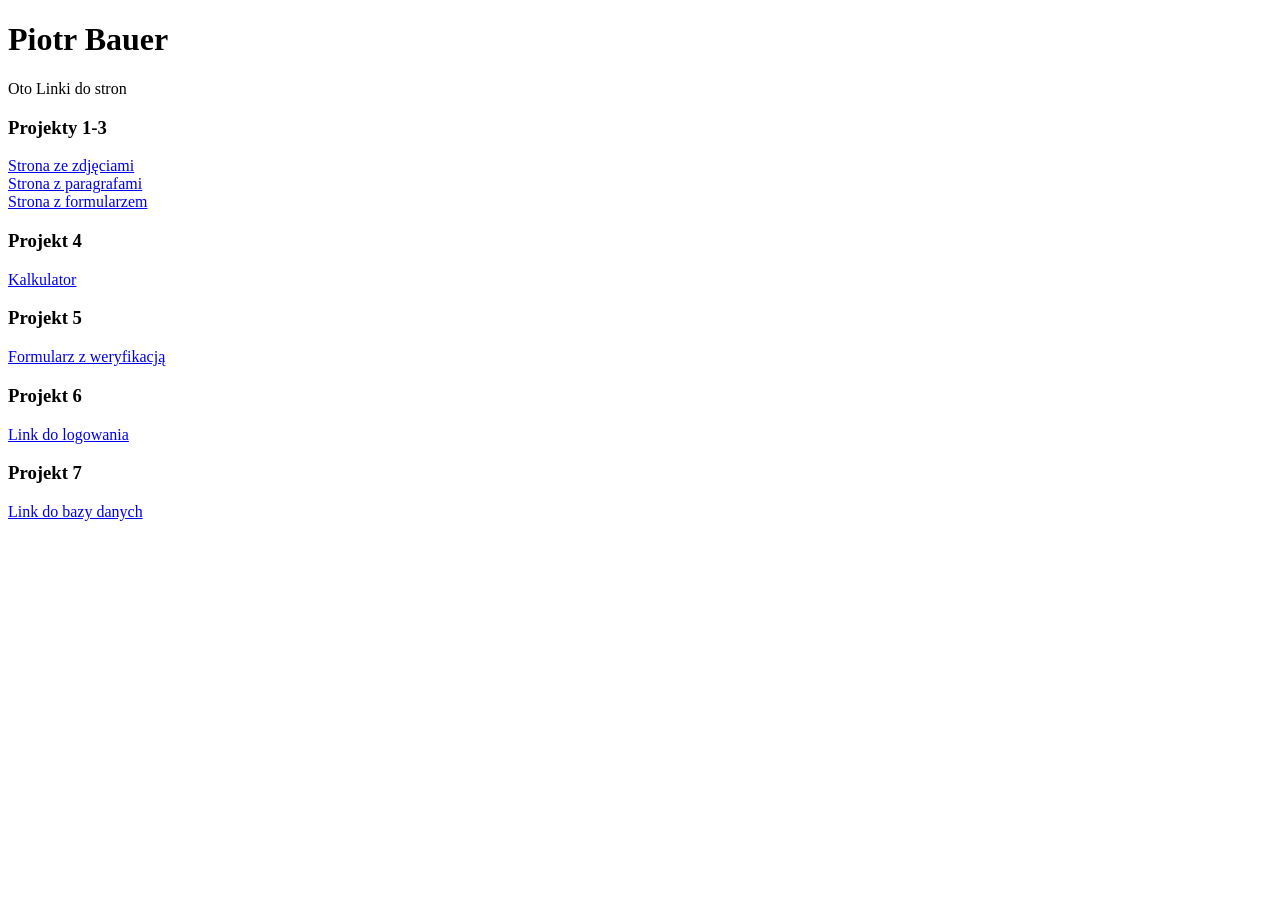
<file: index.html>
<!DOCTYPE html>
<html lang="pl">
<head>
  <meta charset="UTF-8" />
  <title>My Pictures</title>
  <style>
    table {
      margin: auto; /* center the table */
    }
    td {
      text-align: center;
      padding: 10px;
    }
    img {
      max-width: 100%;
      height: auto;
    }
  </style>
</head>
<body>
    <header>
        <h1>
            Piotr Bauer
        </h1>
        <p>
            Oto Linki do stron
        </p>
    </header>
    <h3>
        Projekty 1-3
    </h3>
    <a href="Projekty1-3/zdjecia.html">Strona ze zdjęciami</a>
    <br>
  <a href="Projekty1-3/paragrafy.html">Strona z paragrafami</a>
  <br>
  <a href="Projekty1-3/formularz.html">Strona z formularzem</a>
  <h3>
      Projekt 4
  </h3>
  <a href="pr4/kalkulator.html">Kalkulator</a>
  <h3>
      Projekt 5
  </h3>
  <a href="pr5/formularz.html">Formularz z weryfikacją</a>

  <h3>
    Projekt 6
  </h3>
  <a href="pr6/index.php">Link do logowania</a>
  
  <h3>
    Projekt 7
  </h3>
  <a href="pr7/index.php">Link do bazy danych</a></a>
</body>
</html>
</file>
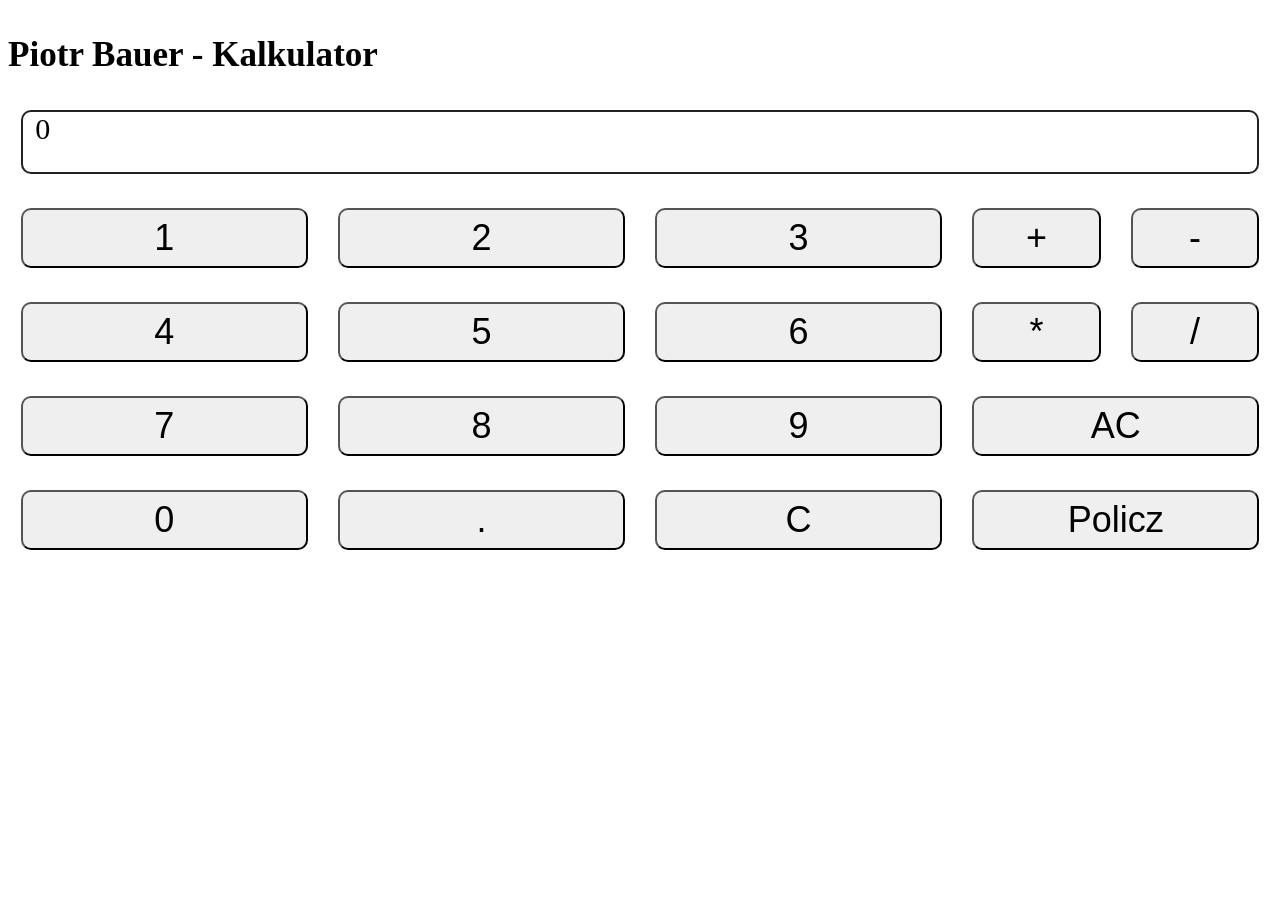
<file: pr4/kalkulator.html>
<!DOCTYPE html>
<html>
    <head>
        <title>Projekt 4 - Kalkulator</title>
    </head>

    <link rel="stylesheet" href="style.css">
    <script src="functions.js"></script>

    <body>

        <H3>
            Piotr Bauer - Kalkulator
        </H3>

        <div>
            <div>
                <div class="resultbox">
                    <div id="result" style="height: 60px;"></div>
                </div>
            </div>
            
            <br>
    
            <div class="numpad">
                <div style="width: 100%;">
                    <button name="1" onclick="wpisz(this)">1</button>
                    <br>
                    <br>
                    <button name="4" onclick="wpisz(this)">4</button>
                    <br>
                    <br>
                    <button name="7" onclick="wpisz(this)">7</button>
                    <br>
                    <br>
                    <button name="0" onclick="wpisz(this)">0</button>
                </div>
                <div style="width: 100%;">
                    <button name="2" onclick="wpisz(this)">2</button>
                    <br>
                    <br>
                    <button name="5" onclick="wpisz(this)">5</button>
                    <br>
                    <br>
                    <button name="8" onclick="wpisz(this)">8</button>
                    <br>
                    <br>
                    <button name="." onclick="wpisz(this)">.</button>
                </div>
                <div style="width: 100%;">
                    <button name="3" onclick="wpisz(this)">3</button>
                    <br>
                    <br>
                    <button name="6" onclick="wpisz(this)">6</button>
                    <br>
                    <br>
                    <button name="9" onclick="wpisz(this)">9</button>
                    <br>
                    <br>
                    <button onclick="usun()">C</button>
                </div>
                <div>
                    <div style="width: 100%; columns: 2;">
                        <div>
                            <button name="+" onclick="wpisz(this)">+</button>
                            <br>
                            <br>
                            <button name="*" onclick="wpisz(this)">*</button>
                        </div>
                        <div>
                            <button name="-" onclick="wpisz(this)">-</button>
                            <br>
                            <br>
                            <button name="/" onclick="wpisz(this)">/</button>
                        </div>
                    </div>
                    <br>
                    <div>
                        <button onclick="czyscz()">AC</button>
                    </div>
                    <br>
                    <div>
                        <button onclick="policz()">Policz</button>
                    </div>
                </div>
            </div>
            
        </div>
        
        <br>

        <script>
            eval(init())
        </script>
        
    </body>

</html>
</file>
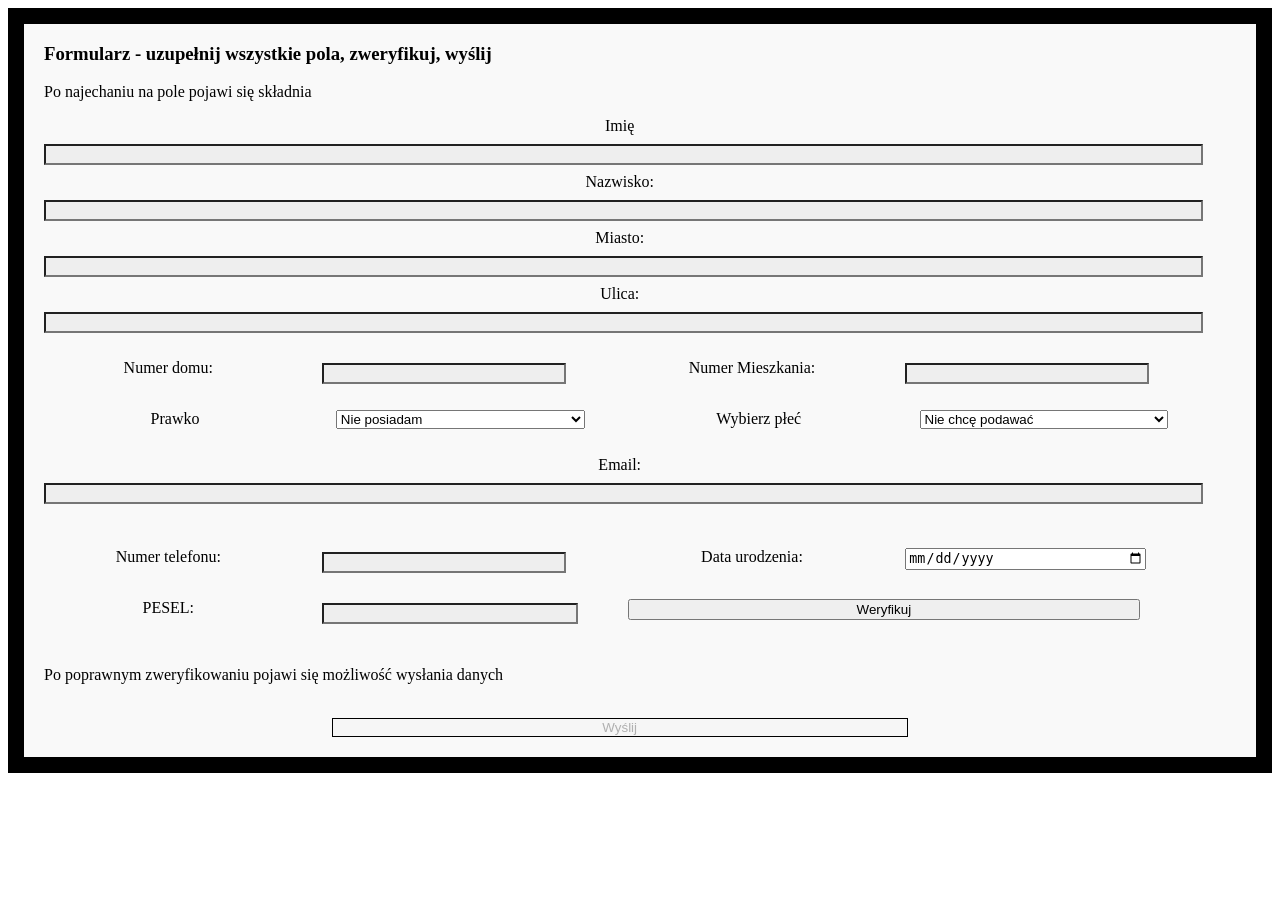
<file: pr5/formularz.html>
<!DOCTYPE html>
<html lang="pl">
<head>
    <meta charset="utf-8">
    <title>
        Formularz danych osobowych
    </title>
    <link rel="stylesheet" href="style.css">

    <script src="weryfikacja.js"></script>
</head>
    
<body>
    <form>
        <h3>
            Formularz - uzupełnij wszystkie pola, zweryfikuj, wyślij
        </h3>
        <p>Po najechaniu na pole pojawi się składnia</p>
        <div>
            <label for="name">Imię</label>
            <input title="Tylko duże i małe litery od 2 do 24" type="text" id="name" name="user_name" required >
        </div>
            
        <div>
            <label for="surname">Nazwisko:</label>
            <input title="Tylko duże i małe litery - możliwe myślniki (ale nie wiele razem i nazwiska dwuczęsiowe lub z apostrofem)" type="text" id="surname" name="user_surname" required>
        </div>
        
        <div>
            <label for="city">Miasto:</label>
            <input title="Tylko duże i małe litery, spacje, apostrofy | musi się kończyć literą" type="text" id="city" name="user_city" required>
        </div>

        <div>
            <label for="street">Ulica:</label>
            <input type="text" id="street" title="Małe i duże listery, mogą być nawiasy (ale domknęte), apostrofy i spacje | musi kończyć sie literą" name="user_street" required>
        </div>

        <br>

        <div style="columns: 2;">
            <div style="columns: 2;">
                <div><label for="nrdom">Numer domu:</label></div>
                <div><input style="width: inherit" type="text" id="nrdom" name="user_nrdom" title="Maksymalnie 4-cyfrowy numer, który nie zaczyna się od 0 | ostatni znak może być literą alfabetu (angielskiego międzynarodowego)"></div>
            </div>
            <div style="columns: 2;">
                <div><label for="mieszkanie">Numer Mieszkania:</label></div>
                <div><input style="width: inherit" type="text" id="mieszkanie" name="user_mieszkanie" title="Maksymalnie 4 cyfrowy numer, nie zaczynający sie od 0"></div>
            </div>
        </div>

        <br>
        
        <div style="columns: 4;">
            <div><label style="text-align: center;" for="drlic">Prawko</label></div>
            <div><select style="width: inherit" name="Driving License" id="drlic" title="Wybierz dobrą opcję">
                <option value="None">Nie posiadam</option>
                <option value="AM">AM</option>
                <option value="A1">A1</option>
                <option value="A2">A2</option>
                <option value="A">A</option>
                <option value="B1">B1</option>
                <option value="B">B</option>
                <option value="B+E">B+E</option>
                <option value="C">C</option>
                <option value="C1">C1</option>
                <option value="C1+E">C1+E</option>
                <option value="C+E">C+E</option>
                <option value="D">D</option>
                <option value="D1">D1</option>
                <option value="D1+E">D1+E</option>
                <option value="D+E">D+E</option>
                <option value="T">T</option>
            </select></div>
            <div>
                <p style="text-align: center;">Wybierz płeć</p>
            </div>
            <div><select style="width: inherit" name="sex" id="sex" title="Zaznacz odpowiednią opcję">
                <option value="None">Nie chcę podawać</option>
                <option value="AM">Kobieta</option>
                <option value="A1">Mężczyzna</option>
                <option value="A1">Inne</option>
            </select></div>
        </div>

        <br>

        <div>
            <label for="email">Email:</label>
            <input type="email" id="email" name="user_email" title="Piewszy znak to litera, potem dowolna kombinacja _ , - i . ale nie przed i po małpie, potem '@' dowolna kombinacja i potem jedno z zakończeń '.com' lub '.pl'">
        </div>

        <br><br>
        <div style="columns: 2;">
            <div style="columns: 2;">
                <div><label for="phone">Numer telefonu:</label></div>
                <div><input style="width: inherit" type="tel" id="phone" name="phone" title="+(numer kraju) 'spacja' i potem 9 cyfr w trójkach oddzielonych spacjami"></div>
            </div>
            <div style="columns: 2;">
                <div><label for="birthday">Data urodzenia:</label></div>
                <div><input style="width: inherit" type="date" id="birthday" name="birthday" title = "Wpisz swoją datę urodzenia" required></div>
            </div>
        </div>
        <br>
        <div style="columns: 2;">
            <div style="columns: 2;">
                <div><label for="pesel">PESEL:</label></div>
                <div><input type="text" id="pesel" name="pesel" title="11 cyfr" required></div>
            </div>
            <div>
                <input style="width: inherit;" type="button" value="Weryfikuj" onclick="weryfikuj()">
                
            </div>
        </div>
        <br>
        <p>
            Po poprawnym zweryfikowaniu pojawi się możliwość wysłania danych
        </p>
        <br>
        <div style="text-align: center;">
            <input disabled  type="submit" value="Wyślij" id="submitbutton" >
        </div>
    </form>

</body>

</body>
</html>
</file>
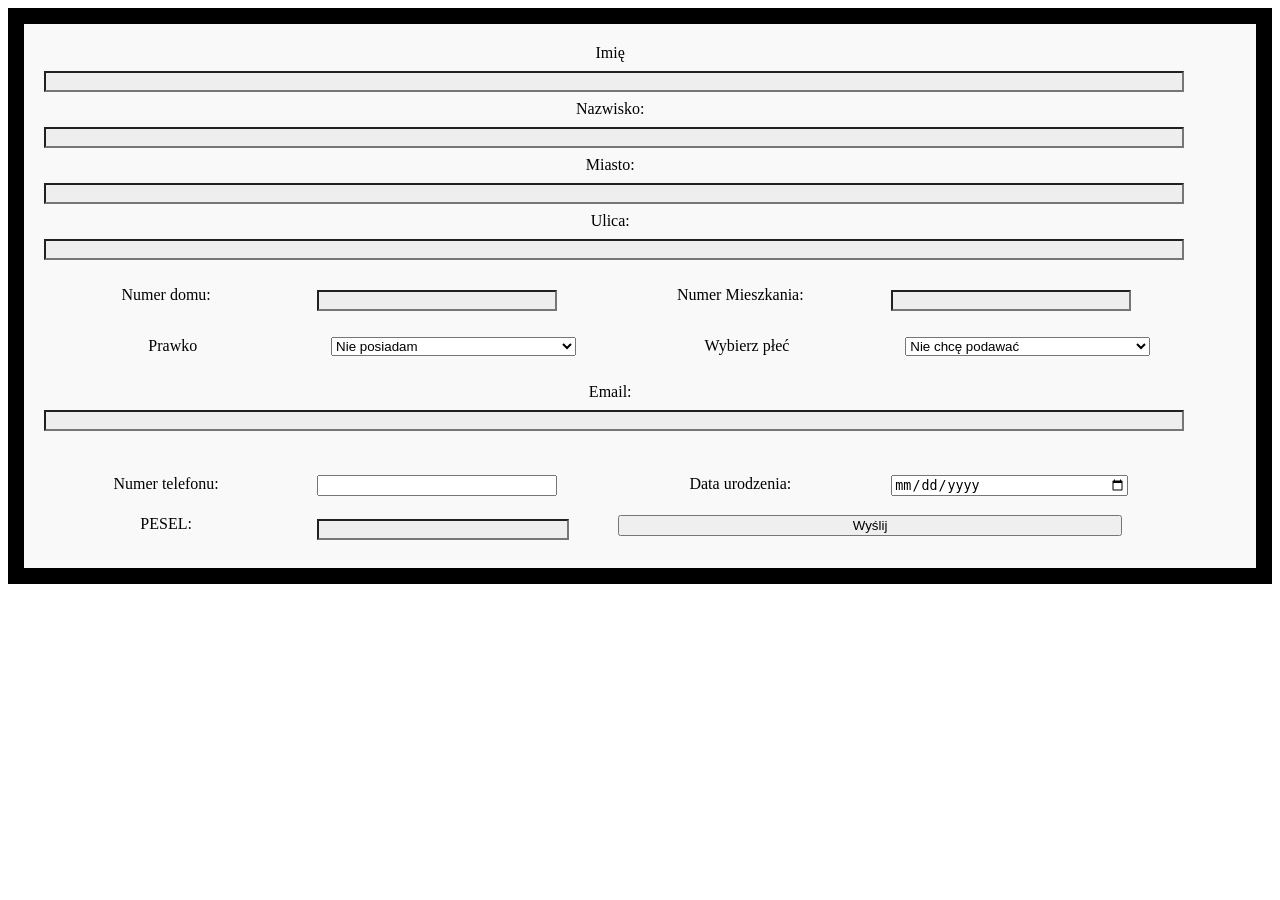
<file: Projekty1-3/formularz.html>
<!DOCTYPE html>
<html lang="pl">
<head>
    <meta charset="utf-8">
    <title>
        Formularz
    </title>
    <link rel="stylesheet" href="style.css">
</head>
    
<body>
    <form>
        <div>
            <label for="name">Imię</label>
            <input type="text" id="name" name="user_name">
        </div>
        
        <div>
            <label for="surname">Nazwisko:</label>
            <input type="text" id="surname" name="user_surname">
        </div>
        
        <div>
            <label for="city">Miasto:</label>
            <input type="text" id="city" name="user_city">
        </div>

        <div>
            <label for="street">Ulica:</label>
            <input type="text" id="street" name="user_street">
        </div>

        <br>

        <div style="columns: 2;">
            <div style="columns: 2;">
                <div><label for="nrdom">Numer domu:</label></div>
                <div><input style="width: inherit" type="text" id="nrdom" name="user_nrdom"></div>
            </div>
            <div style="columns: 2;">
                <div><label for="mieszk_nr">Numer Mieszkania:</label></div>
                <div><input style="width: inherit" type="text" id="mieszk_nr" name="user_mieszk_nr"></div>
            </div>
        </div>

        <br>
        
        <div style="columns: 4;">
            <div><label style="text-align: center;" for="drlic">Prawko</label></div>
            <div><select style="width: inherit" name="Driving License" id="drlic">
                <option value="None">Nie posiadam</option>
                <option value="AM">AM</option>
                <option value="A1">A1</option>
                <option value="A2">A2</option>
                <option value="A">A</option>
                <option value="B1">B1</option>
                <option value="B">B</option>
                <option value="B+E">B+E</option>
                <option value="C">C</option>
                <option value="C1">C1</option>
                <option value="C1+E">C1+E</option>
                <option value="C+E">C+E</option>
                <option value="D">D</option>
                <option value="D1">D1</option>
                <option value="D1+E">D1+E</option>
                <option value="D+E">D+E</option>
                <option value="T">T</option>
              </select></div>
              <div>
                <p style="text-align: center;">Wybierz płeć</p>
              </div>
              <div><select style="width: inherit" name="sex" id="sex">
                <option value="None">Nie chcę podawać</option>
                <option value="AM">Kobieta</option>
                <option value="A1">Mężczyzna</option>
                <option value="A1">Inne</option>
              </select></div>
        </div>

        <br>

        <div>
            <label for="email">Email:</label>
            <input type="email" id="email" name="user_email">
        </div>

        <br><br>
        <div style="columns: 2;">
            <div style="columns: 2;">
                <div><label for="phone">Numer telefonu:</label></div>
                <div><input style="width: inherit" type="tel" id="phone" name="phone"></div>
            </div>
            <div style="columns: 2;">
                <div><label for="birthday">Data urodzenia:</label></div>
                <div><input style="width: inherit" type="date" id="birthday" name="birthday"></div>
            </div>
        </div>
        <br>
        <div style="columns: 2;">
            <div style="columns: 2;">
                <div><label for="pesel">PESEL:</label></div>
                <div><input type="text" id="pesel" name="pesel"></div>
            </div>
            <div>
                <input style="width: inherit;" type="submit" value="Wyślij">
            </div>
        </div>
    </form>

</body>

</body>
</html>
</file>
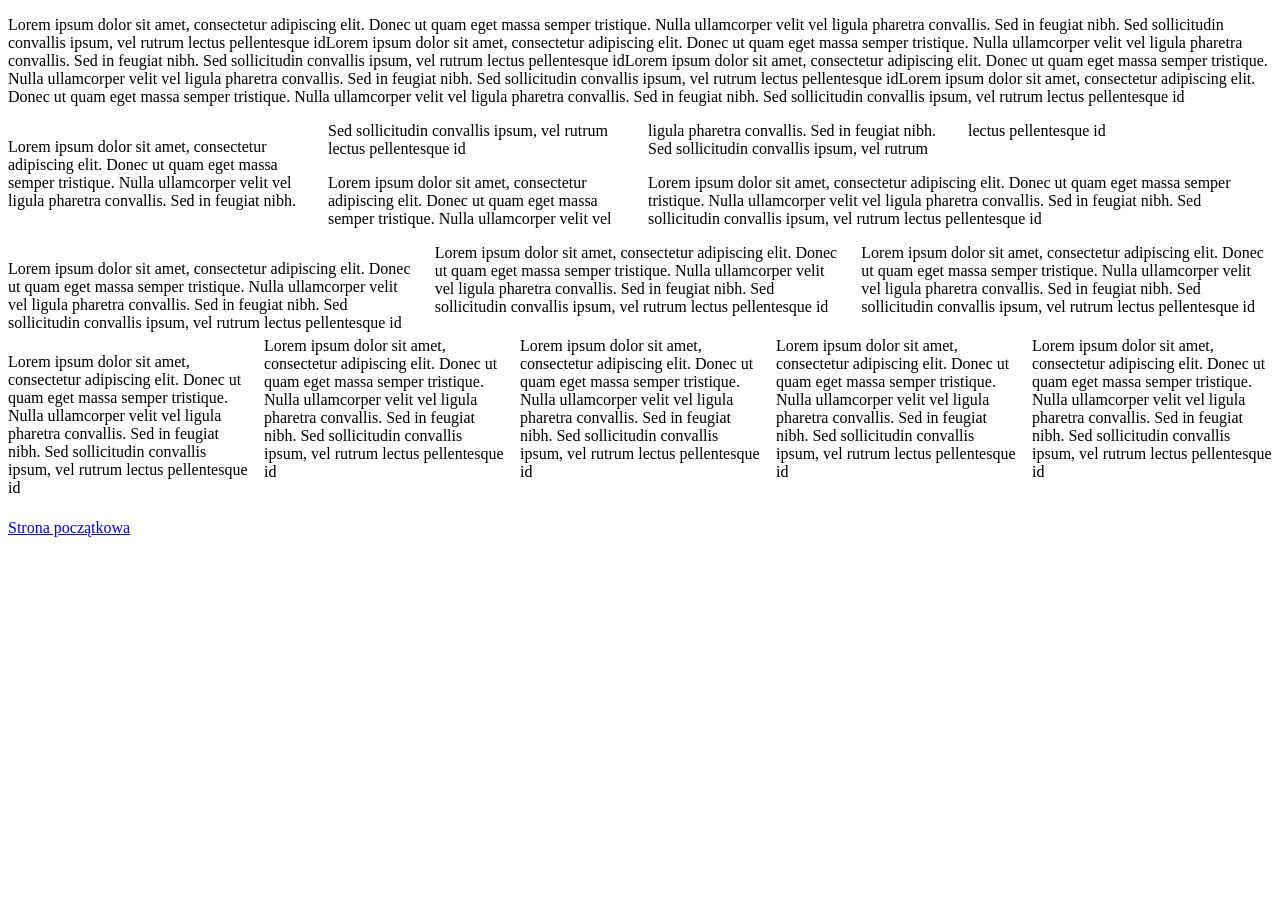
<file: Projekty1-3/paragrafy.html>
<!DOCTYPE html>
<html>
<head>
</head>
<body>
    <div>
        <div>
            <p>Lorem ipsum dolor sit amet, consectetur adipiscing elit. Donec ut quam eget massa semper tristique. Nulla ullamcorper velit vel ligula pharetra convallis. Sed in feugiat nibh. Sed sollicitudin convallis ipsum, vel rutrum lectus pellentesque idLorem ipsum dolor sit amet, consectetur adipiscing elit. Donec ut quam eget massa semper tristique. Nulla ullamcorper velit vel ligula pharetra convallis. Sed in feugiat nibh. Sed sollicitudin convallis ipsum, vel rutrum lectus pellentesque idLorem ipsum dolor sit amet, consectetur adipiscing elit. Donec ut quam eget massa semper tristique. Nulla ullamcorper velit vel ligula pharetra convallis. Sed in feugiat nibh. Sed sollicitudin convallis ipsum, vel rutrum lectus pellentesque idLorem ipsum dolor sit amet, consectetur adipiscing elit. Donec ut quam eget massa semper tristique. Nulla ullamcorper velit vel ligula pharetra convallis. Sed in feugiat nibh. Sed sollicitudin convallis ipsum, vel rutrum lectus pellentesque id</p>
        </div>
        <div style="column-count: 2;">
            <div style="column-count: 2;">
                <div>
                    <p>Lorem ipsum dolor sit amet, consectetur adipiscing elit. Donec ut quam eget massa semper tristique. Nulla ullamcorper velit vel ligula pharetra convallis. Sed in feugiat nibh. Sed sollicitudin convallis ipsum, vel rutrum lectus pellentesque id</p>
                </div>
                <div>
                    <p>Lorem ipsum dolor sit amet, consectetur adipiscing elit. Donec ut quam eget massa semper tristique. Nulla ullamcorper velit vel ligula pharetra convallis. Sed in feugiat nibh. Sed sollicitudin convallis ipsum, vel rutrum lectus pellentesque id</p>
                </div>
            </div>
                <p>Lorem ipsum dolor sit amet, consectetur adipiscing elit. Donec ut quam eget massa semper tristique. Nulla ullamcorper velit vel ligula pharetra convallis. Sed in feugiat nibh. Sed sollicitudin convallis ipsum, vel rutrum lectus pellentesque id</p>
            <div>

            </div>
        </div>
        <div style="column-count: 3;">
            <div>
                <p>Lorem ipsum dolor sit amet, consectetur adipiscing elit. Donec ut quam eget massa semper tristique. Nulla ullamcorper velit vel ligula pharetra convallis. Sed in feugiat nibh. Sed sollicitudin convallis ipsum, vel rutrum lectus pellentesque id</p>
            </div>
            <div>
                <p>Lorem ipsum dolor sit amet, consectetur adipiscing elit. Donec ut quam eget massa semper tristique. Nulla ullamcorper velit vel ligula pharetra convallis. Sed in feugiat nibh. Sed sollicitudin convallis ipsum, vel rutrum lectus pellentesque id</p>
            </div>
            <div>
                <p>Lorem ipsum dolor sit amet, consectetur adipiscing elit. Donec ut quam eget massa semper tristique. Nulla ullamcorper velit vel ligula pharetra convallis. Sed in feugiat nibh. Sed sollicitudin convallis ipsum, vel rutrum lectus pellentesque id</p>
            </div>
        </div>
        <div style="column-count: 5;">
            <div>
                <p>Lorem ipsum dolor sit amet, consectetur adipiscing elit. Donec ut quam eget massa semper tristique. Nulla ullamcorper velit vel ligula pharetra convallis. Sed in feugiat nibh. Sed sollicitudin convallis ipsum, vel rutrum lectus pellentesque id</p>
            </div>
            <div>
                <p>Lorem ipsum dolor sit amet, consectetur adipiscing elit. Donec ut quam eget massa semper tristique. Nulla ullamcorper velit vel ligula pharetra convallis. Sed in feugiat nibh. Sed sollicitudin convallis ipsum, vel rutrum lectus pellentesque id</p>
            </div>
            <div>
                <p>Lorem ipsum dolor sit amet, consectetur adipiscing elit. Donec ut quam eget massa semper tristique. Nulla ullamcorper velit vel ligula pharetra convallis. Sed in feugiat nibh. Sed sollicitudin convallis ipsum, vel rutrum lectus pellentesque id</p>
            </div>
            <div>
                <p>Lorem ipsum dolor sit amet, consectetur adipiscing elit. Donec ut quam eget massa semper tristique. Nulla ullamcorper velit vel ligula pharetra convallis. Sed in feugiat nibh. Sed sollicitudin convallis ipsum, vel rutrum lectus pellentesque id</p>
            </div>
            <div>
                <p>Lorem ipsum dolor sit amet, consectetur adipiscing elit. Donec ut quam eget massa semper tristique. Nulla ullamcorper velit vel ligula pharetra convallis. Sed in feugiat nibh. Sed sollicitudin convallis ipsum, vel rutrum lectus pellentesque id</p>
            </div>
        </div>
    </div>
    <br>
    <a href="index.html">Strona początkowa</a>
</body>
</html>
</file>
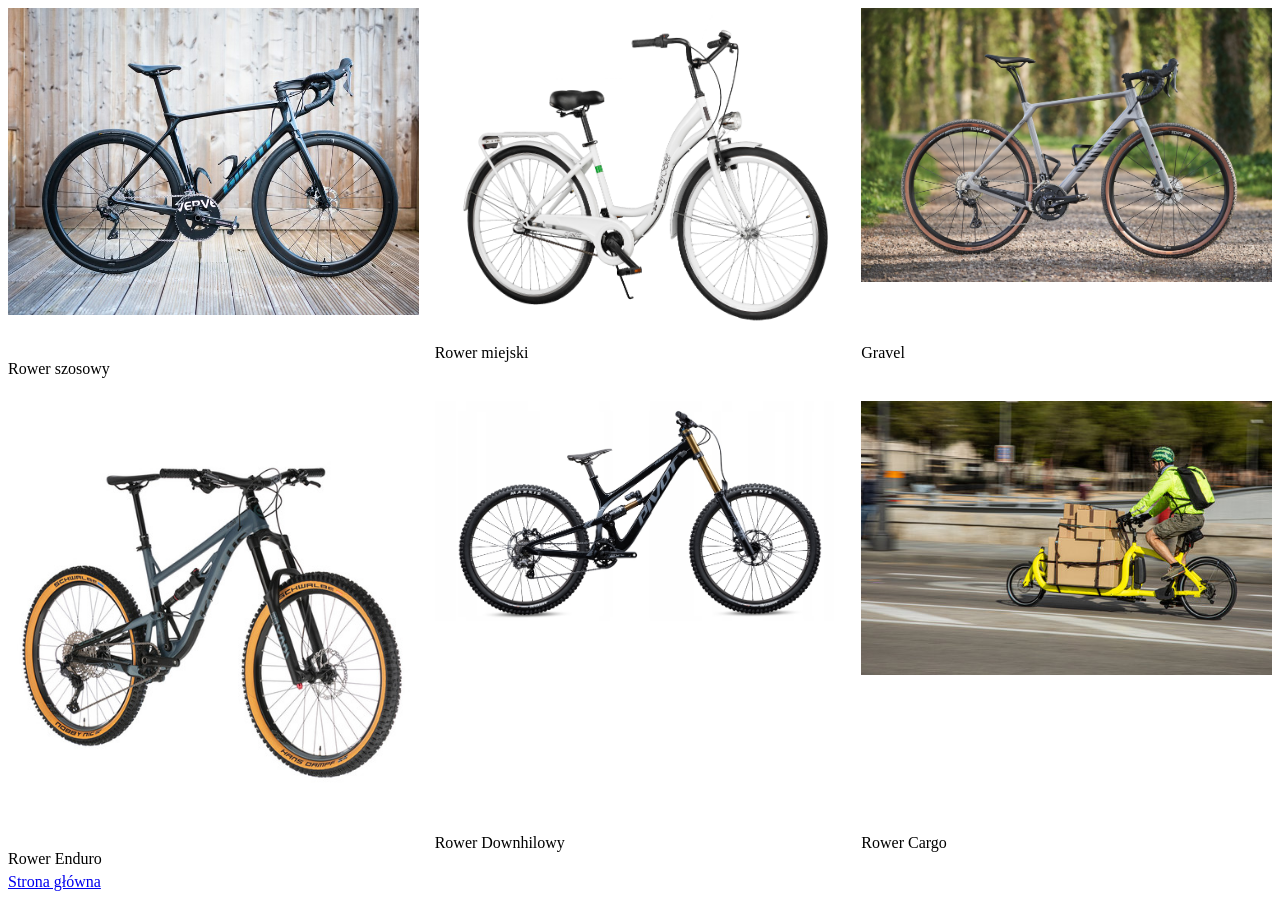
<file: Projekty1-3/zdjecia.html>
<!DOCTYPE html>
<html>
<head>
	
</head>
<body>

	<div style="columns: 3">
		<div>
			<img src="picture1.jpg" alt="Rower szosowy" width="100%">
		</div>

		<div>
			<img src="picture2.jpg" alt="Rower miejski" width="100%">
		</div>
		
		<div>
			<img src="picture3.jpg" alt="Rower typu Gravel" width="100%">
		</div>
	</div>

	<div style="columns: 3;">
		<div>
			<p>Rower szosowy</p>  
		</div>
		<div>
			<p>Rower miejski</p>
		</div>
		<div>
			<p>Gravel</p>
		</div>
	</div>
	<br>
	<div style="columns: 3">
		<div>
			<img src="picture4.jpg" alt="Rower Enduro" width="100%">
		</div>

		<div>
			<img src="picture5.jpg" alt="Rower Downhilowy" width="100%">
		</div>
		
		<div>
			<img src="picture6.jpg" alt="Rower Cargo" width="100%">
		</div>
	</div>
	<br>


	<div style="columns: 3;">
		<div>
			<p>Rower Enduro</p>  
		</div>
		<div>
			<p>Rower Downhilowy</p>
		</div>
		<div>
			<p>Rower Cargo</p>
		</div>
	</div>

	<a href="index.html">Strona główna</a>
</body>
</html>
</file>
<file: pr4/style.css>
body{
    /* font-family: 'Courier New', Courier, monospace; */
    font-size:30px;
}
body div div div button{
    width: 100%;
    border-radius: 10px;
    height: 60px;
    font-size: larger;
}
.resultbox{
    margin-left: 1%;
    margin-right: 1%;
    border:2px solid #212121;
    border-radius: 10px;
    padding-left: 1%;
    padding-right: 1%;
}
.numpad{
    columns: 4;
    align-items: center;
    padding-left: 1%;
    padding-right: 1%;
}
</file>
<file: pr5/style.css>
form
{
	background-color: #f9f9f9;
	padding-left: 20px;
	padding-bottom: 20px;
	margin: 0 auto;
	border: 1em solid black;
}

form div
{
	width: 95%;
}

form label
{
	text-align: center;
}
	
label 
{
	display: block;
	margin-bottom: 5px;
}
	
input[type="text"], input[type="email"], input[type="tel"], input[type="data"], textarea
{
	width: 100%;
	background-color: #eee;
	margin-top: 4px;
	margin-bottom: 8px;
}

input[type="submit"]{
	border: 0.1em solid black;
	font-size: 20;
	align-self: center;
	width: 50%;
	
}
</file>
<file: Projekty1-3/style.css>
form
{
	background-color: #f9f9f9;
	padding: 20px;
	margin: 0 auto;
	border: 1em solid black;
}

form div
{
	width: 95%;
}

form label
{
	text-align: center;
}
	
label 
{
	display: block;
	margin-bottom: 5px;
}
	
input[type="text"], input[type="email"], textarea
{
	width: 100%;
	background-color: #eee;
	margin-top: 4px;
	margin-bottom: 8px;
}
</file>
